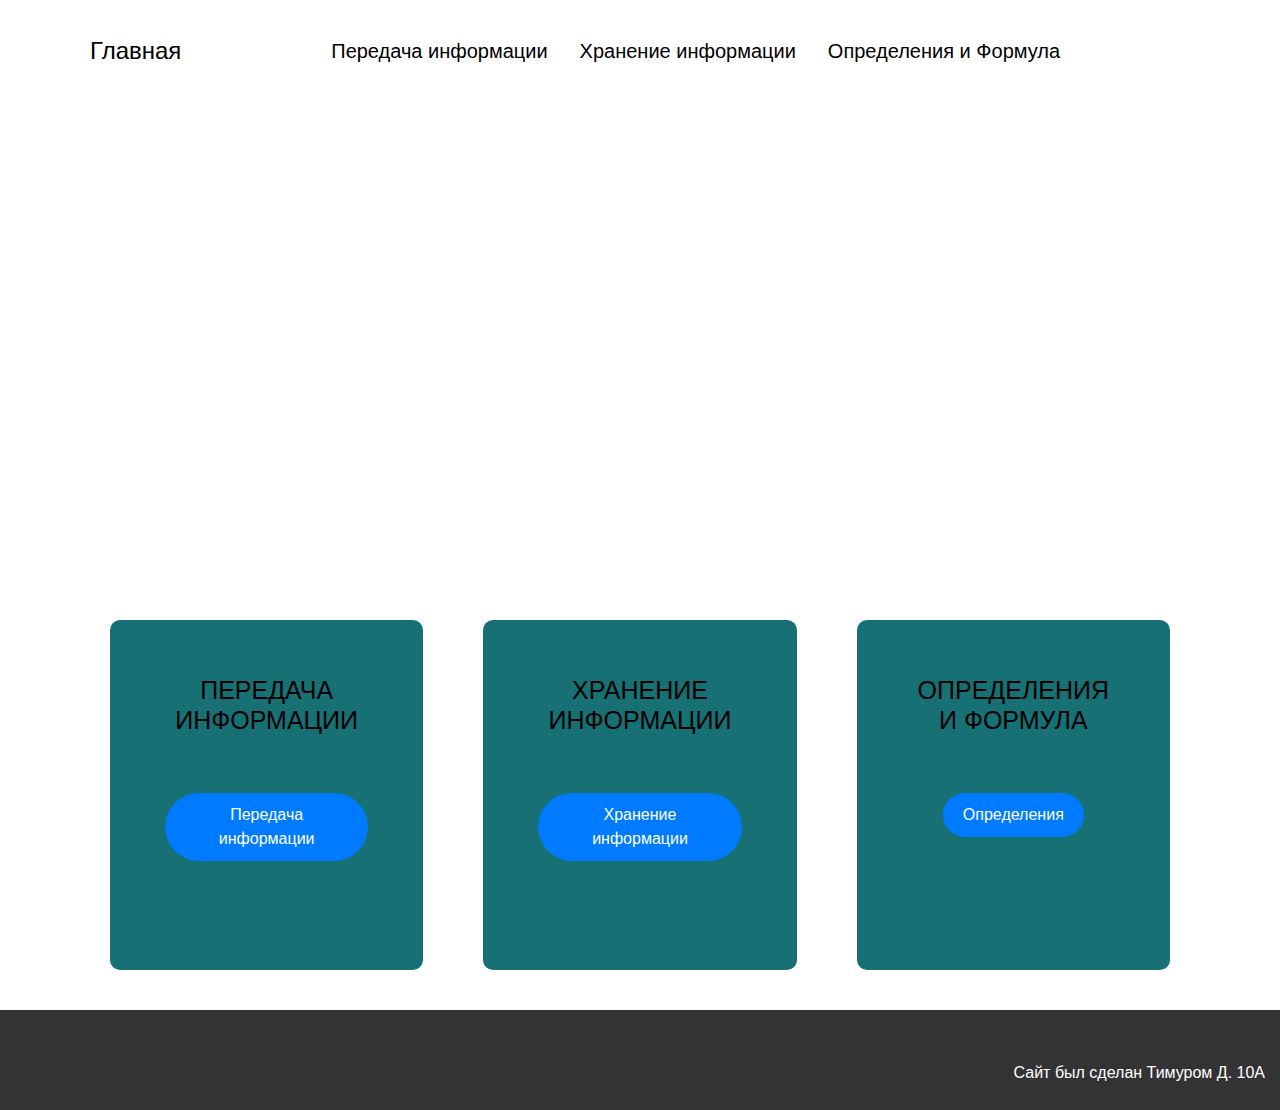
<file: index.html>
<!DOCTYPE html>
<html lang="ru">
<head>
    <meta charset="UTF-8">
    <meta name="viewport" content="width=device-width, initial-scale=1.0">
    <link href="https://cdn.jsdelivr.net/npm/bootstrap@5.3.3/dist/css/bootstrap.min.css" rel="stylesheet" integrity="sha384-QWTKZyjpPEjISv5WaRU9OFeRpok6YctnYmDr5pNlyT2bRjXh0JMhjY6hW+ALEwIH" crossorigin="anonymous">
    <script src="https://cdn.jsdelivr.net/npm/bootstrap@5.3.3/dist/js/bootstrap.bundle.min.js" integrity="sha384-YvpcrYf0tY3lHB60NNkmXc5s9fDVZLESaAA55NDzOxhy9GkcIdslK1eN7N6jIeHz" crossorigin="anonymous"></script>
    <title>Передача и хранение информации</title>
    <script src="script.js"></script>
    <link rel="stylesheet" href="style.css">
</head>
<body class="animated-background">
  <nav class="navbar navbar-expand-lg navbar-dark bg-transparent">
    <div class="container">
      <a class="navbar-brand fs-4" style="color: black;" href="index.html">Главная</a>
      <button class="navbar-toggler shadow-none border-0" type="button" data-bs-toggle="offcanvas" data-bs-target="#offcanvasNavbar" aria-controls="offcanvasNavbar" aria-label="Toggle navigation">
        <span class="navbar-toggler-icon"></span>
      </button>
      <div class="sidebar offcanvas offcanvas-start" tabindex="-1" id="offcanvasNavbar" aria-labelledby="offcanvasNavbarLabel">
        <div class="offcanvas-header text-white border-bottom">
          <h5 class="offcanvas-title" id="offcanvasNavbarLabel">Меню</h5>
          <button type="button" class="btn-close-white shadow-none" data-bs-dismiss="offcanvas" aria-label="Close"></button>
        </div>
        <div class="offcanvas-body d-flex flex-column flex-lg-row p-4 p-lg-0">
          <ul class="navbar-nav justify-content-center fs-5 flex-grow-1 pe-3">
                <li class="nav-item mx-2">
                  <a class="nav-link" href="share.html">Передача информации</a>
                </li>
                <li class="nav-item mx-2">
                    <a class="nav-link" href="save.html">Хранение информации</a>
                  </li>
                  <li class="nav-item mx-2">
                    <a class="nav-link" href="opr-and-form.html">Определения и Формула</a>
                  </li>
                </ul>
            </div>
          </div>
        </div>
      </nav>
      <main>
        <section class="textmain">
          <h1 style="font-size: 1.5em;">Передача и Хранение информации</h1>
        </section>
      </main>
      <div class="section-header">
        <h2>Темы</h2>
      </div>
      <div class="container">
        <div class="box">
          <span></span>
          <div class="icons">
            <i class="fa fa-user-secret"></i>
          </div>
          <h3>Передача информации</h3>
          <a href="share.html" class="button1">Передача информации</a>
        </div>
        <div class="box">
          <span></span>
          <div class="icons">
            <i class="fa fa-gavel"></i>
          </div>
          <h3>Хранение информации</h3>
          <a href="save.html" class="button1">Хранение информации</a>
        </div>
        <div class="box">
          <span></span>
          <div class="icons">
            <i class="fa fa-balence-scale"></i>
          </div>
          <h3>Определения и Формула</h3>
          <a href="opr-and-form.html" class="button1">Определения</a>
        </div>
      </div>
      <div class="footer">
        <span>Сайт был сделан Тимуром Д. 10А</span>
      </div>
    </body>
</html>
</file>
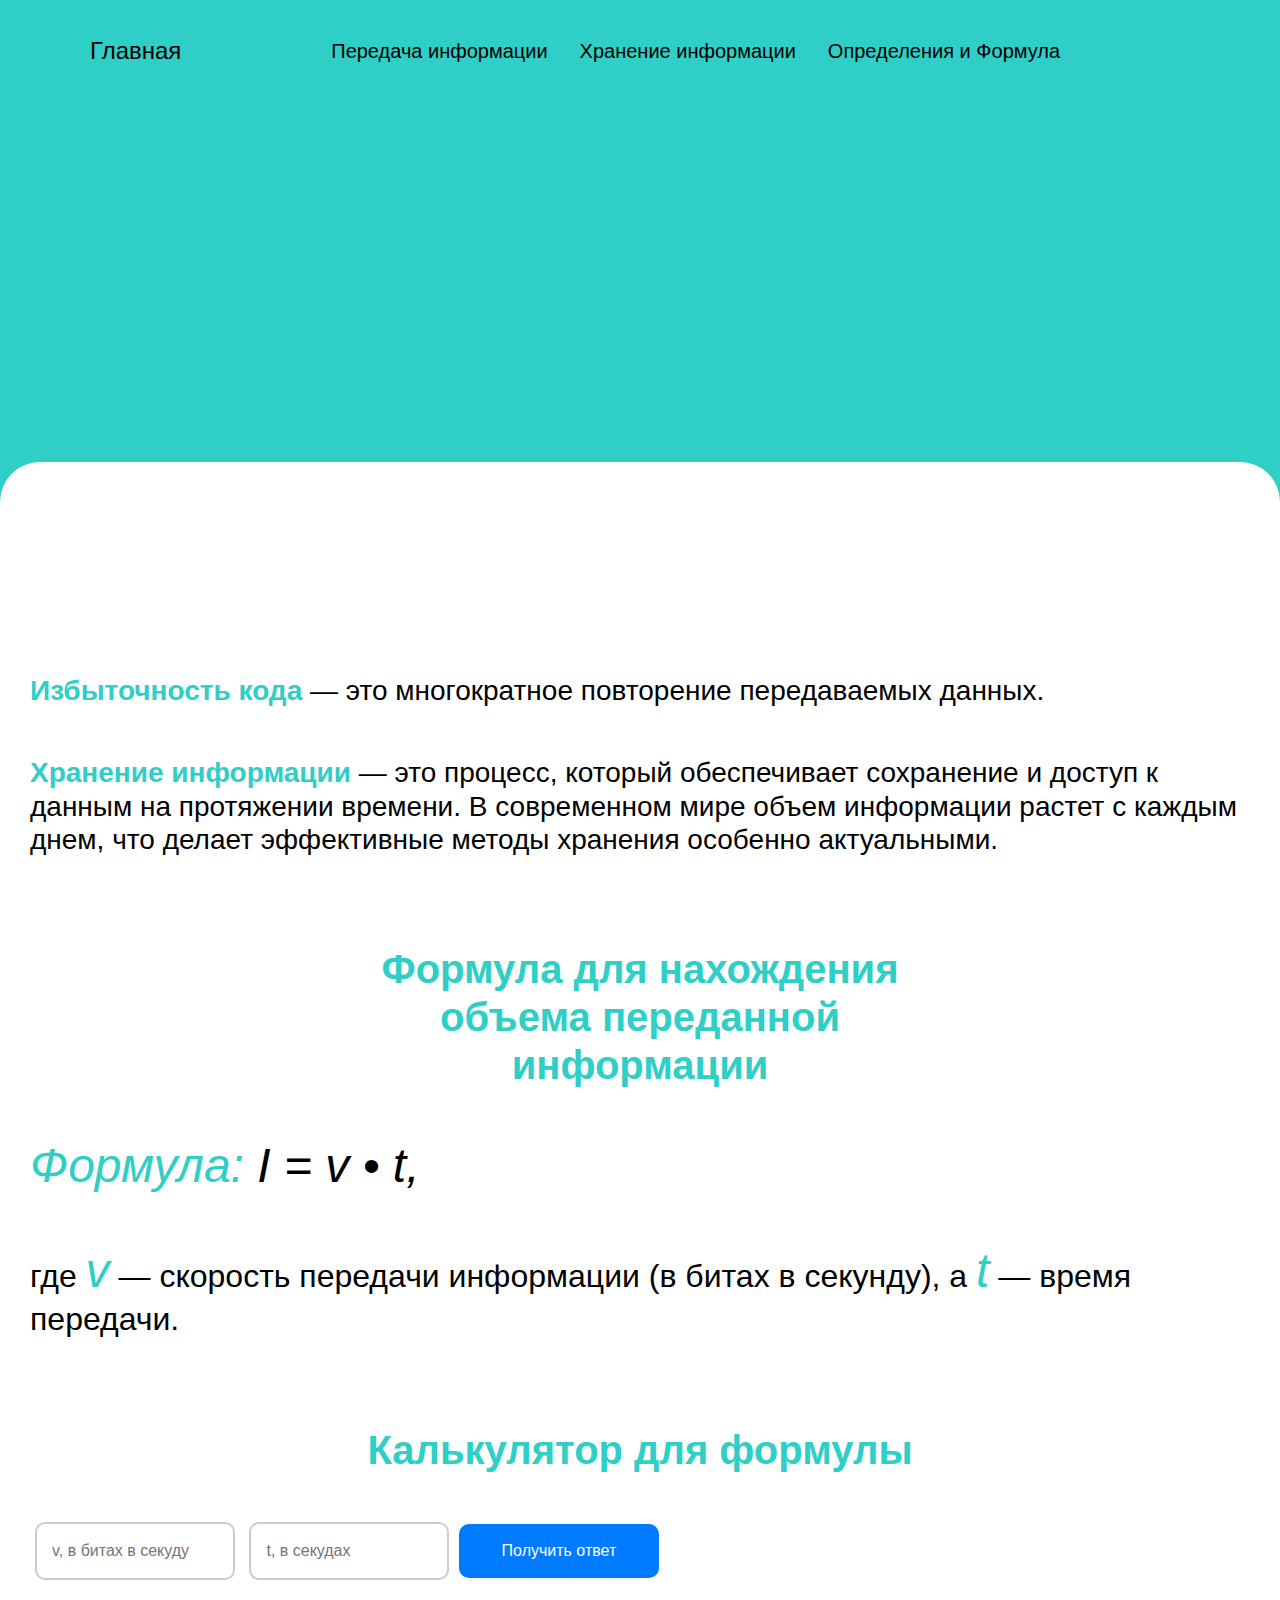
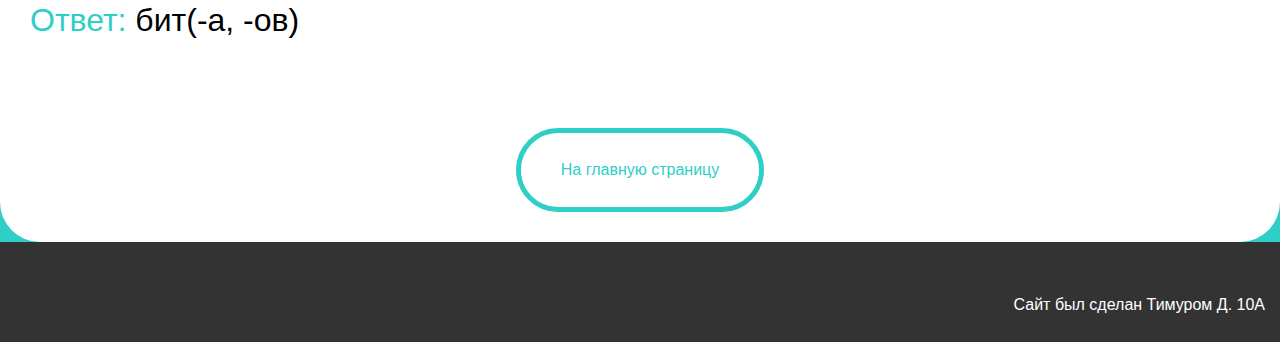
<file: opr-and-form.html>
<!DOCTYPE html>
<html lang="ru">
<head>
    <meta charset="UTF-8">
    <meta name="viewport" content="width=device-width, initial-scale=1.0">
    <link href="https://cdn.jsdelivr.net/npm/bootstrap@5.3.3/dist/css/bootstrap.min.css" rel="stylesheet" integrity="sha384-QWTKZyjpPEjISv5WaRU9OFeRpok6YctnYmDr5pNlyT2bRjXh0JMhjY6hW+ALEwIH" crossorigin="anonymous">
    <script src="https://cdn.jsdelivr.net/npm/bootstrap@5.3.3/dist/js/bootstrap.bundle.min.js" integrity="sha384-YvpcrYf0tY3lHB60NNkmXc5s9fDVZLESaAA55NDzOxhy9GkcIdslK1eN7N6jIeHz" crossorigin="anonymous"></script>
    <title>Определения и Формула</title>
    <link rel="stylesheet" href="style.css">
    <script src="script.js"></script>
</head>
<body class="static-background">
  <nav class="navbar navbar-expand-lg navbar-dark bg-transparent">
    <div class="container">
      <a class="navbar-brand fs-4" style="color: black;" href="index.html">Главная</a>
      <button class="navbar-toggler shadow-none border-0" type="button" data-bs-toggle="offcanvas" data-bs-target="#offcanvasNavbar" aria-controls="offcanvasNavbar" aria-label="Toggle navigation">
        <span class="navbar-toggler-icon"></span>
      </button>
      <div class="sidebar offcanvas offcanvas-start" tabindex="-1" id="offcanvasNavbar" aria-labelledby="offcanvasNavbarLabel">
        <div class="offcanvas-header text-white border-bottom">
          <h5 class="offcanvas-title" id="offcanvasNavbarLabel">Меню</h5>
          <button type="button" class="btn-close-white shadow-none" data-bs-dismiss="offcanvas" aria-label="Close"></button>
        </div>
        <div class="offcanvas-body d-flex flex-column flex-lg-row p-4 p-lg-0">
          <ul class="navbar-nav justify-content-center fs-5 flex-grow-1 pe-3">
                <li class="nav-item mx-2">
                  <a class="nav-link" href="share.html">Передача информации</a>
                </li>
                <li class="nav-item mx-2">
                    <a class="nav-link" href="save.html">Хранение информации</a>
                  </li>
                  <li class="nav-item mx-2">
                    <a class="nav-link" href="opr-and-form.html">Определения и Формула</a>
                  </li>
                </ul>
            </div>
          </div>
        </div>
      </nav>
      <main>
        <section class="textmain">
          <h1 style="font-size: 1.5em;">Определения и Формула</h1>
        </section>
      </main>
      <div class="headertext">
        <div class="textopr3"><h3><span class="mainopr"><strong>Передача информации</strong></span> — это процесс, при котором данные передаются от одного источника к другому. Этот процесс является основой коммуникации, и его важность невозможно переоценить в современном обществе, где информация играет ключевую роль в различных аспектах жизни.</strong></span></h3></div>
        <p><span class="spacer1"></span></p>
        <h3><strong><span class="mainopr">Избыточность кода</strong></span> — это многократное повторение передаваемых данных.</h3>
        <p><span class="spacer1"></span></p>
        <h3><strong><span class="mainopr">Хранение информации</strong></span> — это процесс, который обеспечивает сохранение и доступ к данным на протяжении времени. В современном мире объем информации растет с каждым днем, что делает эффективные методы хранения особенно актуальными.</h3>
        <p><span class="spacer1"></span></p>
        <p><span class="spacer1"></span></p>
        <div class="centeroper">
          <h3><span class="mainopr"><strong><h1 class="centeropr">Формула для нахождения объема переданной информации</strong></h1></span></h3>
        </div>
        <p><span class="spacer1"></span></p>
        <div class="formula">
          <h1 class="formula1"><span class="mainopr">Формула: </span>I = v • t,</h1>
          <p><span class="spacer1"></span></p>
          <h2>где <span class="mainopr"><span class="formula1">v</span></span> — скорость передачи информации (в битах в секунду), а <span class="mainopr"><span class="formula1">t</span></span> — время передачи.</h2>
        </div>
        <p><span class="spacer1"></span></p>
        <p><span class="spacer1"></span></p>
        <div>
          <h1 class="calculator"><strong><span class="mainopr">Калькулятор для формулы</strong></span></h1>
          <span class="spacer1"></span></p>
          <input class="input" type="number" id="number1" placeholder="v, в битах в секуду">
          <input class="input" type="number" id="number2" placeholder="t, в секудах">
          <button class="buttonopr" onclick="multiply()">Получить ответ</button>
          <span class="spacer1"></span></p>
          <h2><span class="mainopr">Ответ: </span><span id="result"> </span> бит(-а, -ов)</h2>
          <span class="spacer1"></span></p>
        </div>
        <p><span class="spacer1"></span></p>
        <div class="button-opr">
          <a href="index.html" class="backkk-home">На главную страницу</a>
        </div>
      </div>
      </div>
      <div class="footer">
        <span>Сайт был сделан Тимуром Д. 10А</span>
      </div>
    </body>
</html>
</file>
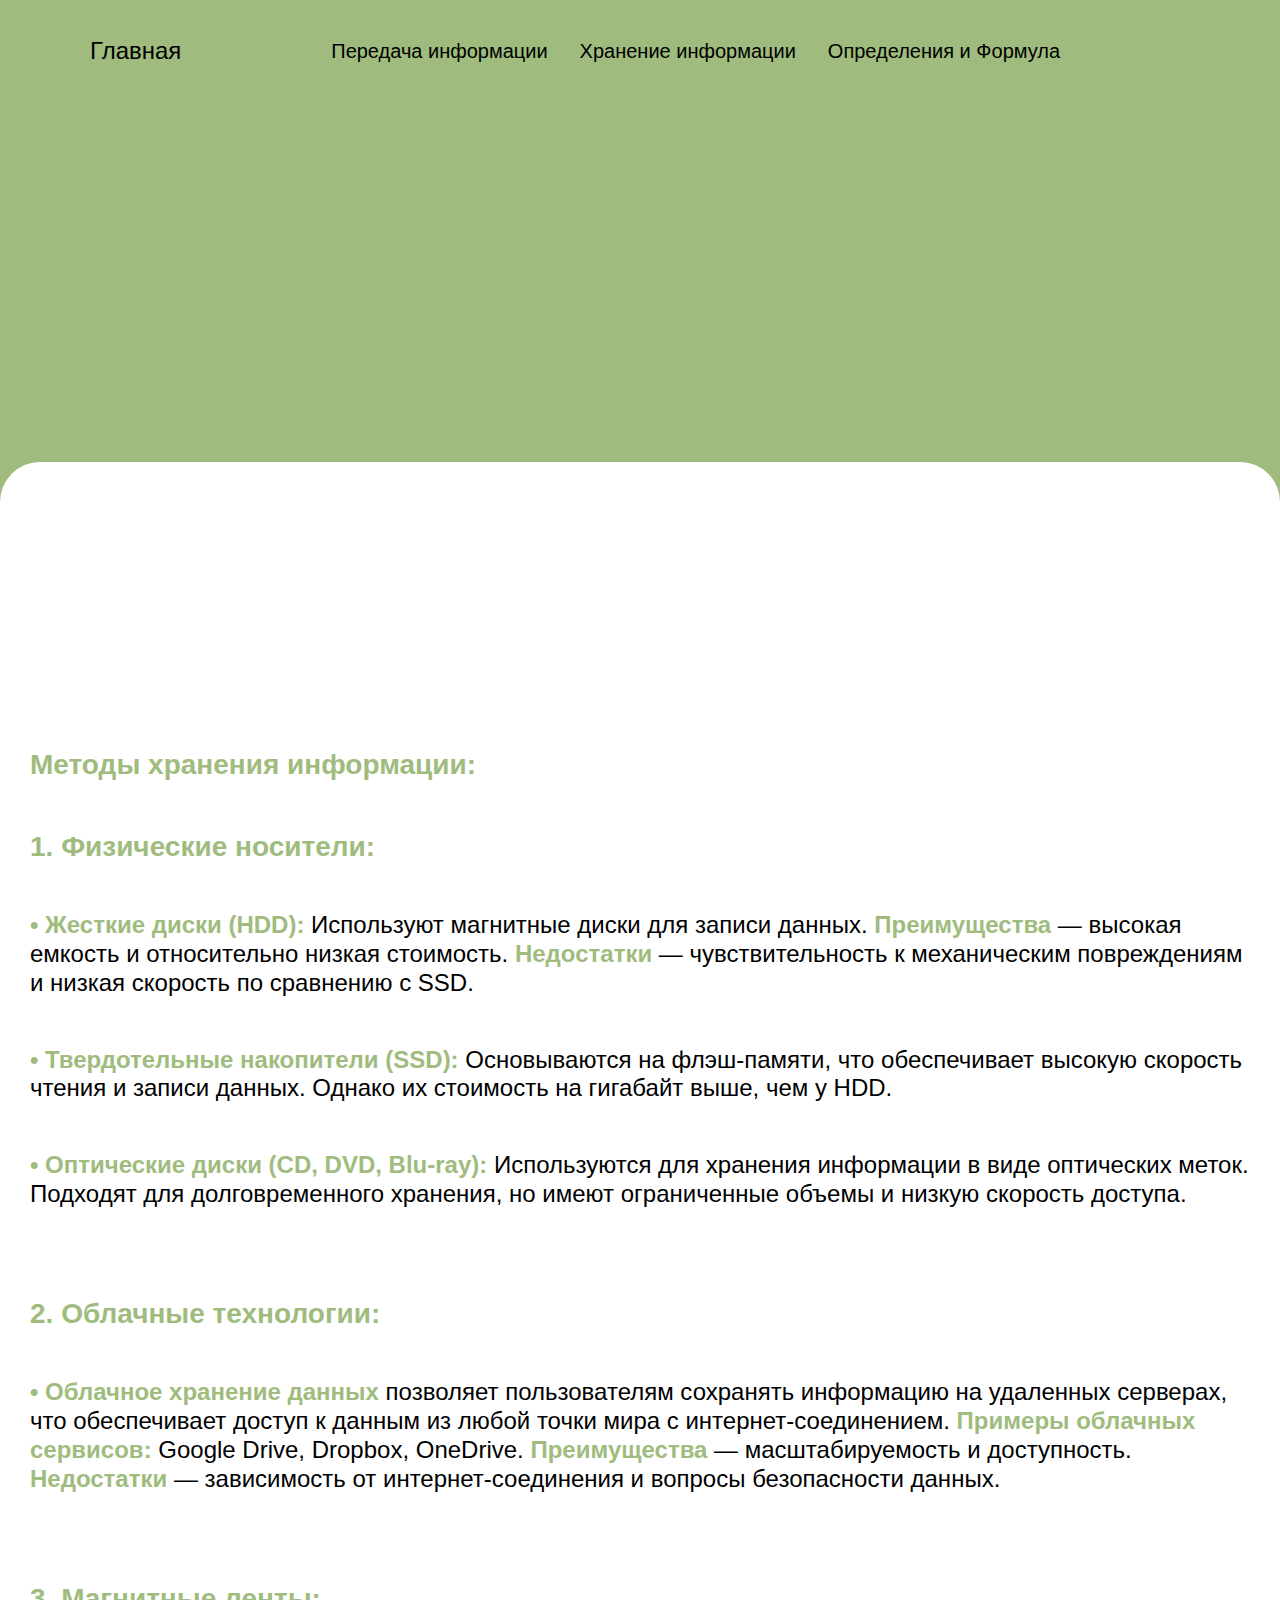
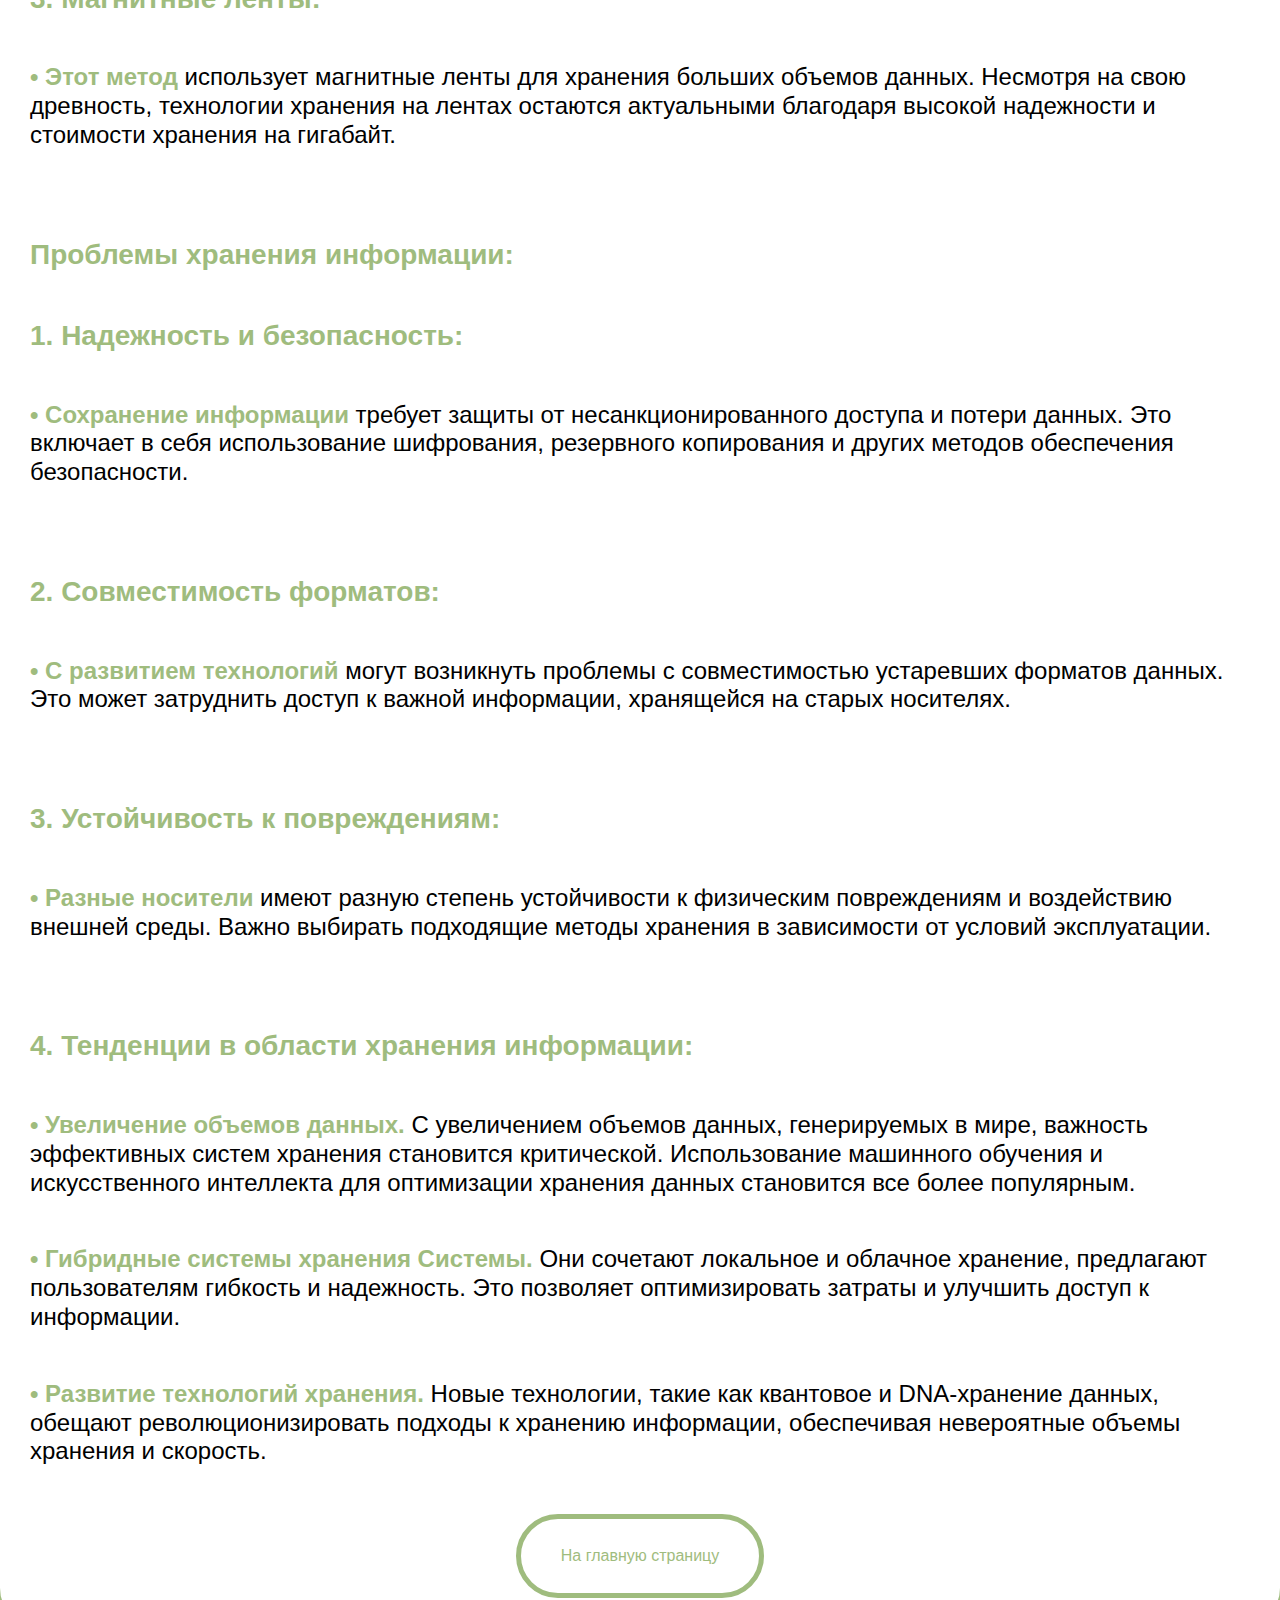
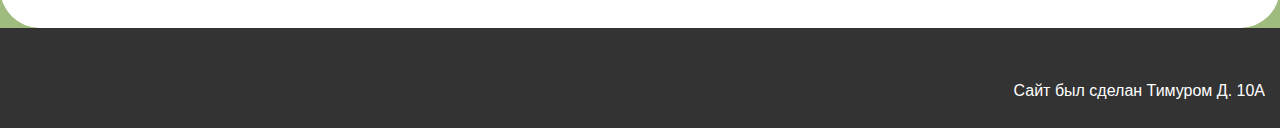
<file: save.html>
<!DOCTYPE html>
<html lang="ru">
<head>
    <meta charset="UTF-8">
    <meta name="viewport" content="width=device-width, initial-scale=1.0">
    <link href="https://cdn.jsdelivr.net/npm/bootstrap@5.3.3/dist/css/bootstrap.min.css" rel="stylesheet" integrity="sha384-QWTKZyjpPEjISv5WaRU9OFeRpok6YctnYmDr5pNlyT2bRjXh0JMhjY6hW+ALEwIH" crossorigin="anonymous">
    <script src="https://cdn.jsdelivr.net/npm/bootstrap@5.3.3/dist/js/bootstrap.bundle.min.js" integrity="sha384-YvpcrYf0tY3lHB60NNkmXc5s9fDVZLESaAA55NDzOxhy9GkcIdslK1eN7N6jIeHz" crossorigin="anonymous"></script>
    <title>Хранение информации</title>
    <link rel="stylesheet" href="style.css">
    <script src="script.js"></script>
</head>
<body class="static-background2">
  <nav class="navbar navbar-expand-lg navbar-dark bg-transparent">
    <div class="container">
      <a class="navbar-brand fs-4" style="color: black;" href="index.html">Главная</a>
      <button class="navbar-toggler shadow-none border-0" type="button" data-bs-toggle="offcanvas" data-bs-target="#offcanvasNavbar" aria-controls="offcanvasNavbar" aria-label="Toggle navigation">
        <span class="navbar-toggler-icon"></span>
      </button>
      <div class="sidebar offcanvas offcanvas-start" tabindex="-1" id="offcanvasNavbar" aria-labelledby="offcanvasNavbarLabel">
        <div class="offcanvas-header text-white border-bottom">
          <h5 class="offcanvas-title" id="offcanvasNavbarLabel">Меню</h5>
          <button type="button" class="btn-close-white shadow-none" data-bs-dismiss="offcanvas" aria-label="Close"></button>
        </div>
        <div class="offcanvas-body d-flex flex-column flex-lg-row p-4 p-lg-0">
          <ul class="navbar-nav justify-content-center fs-5 flex-grow-1 pe-3">
                <li class="nav-item mx-2">
                  <a class="nav-link" href="share.html">Передача информации</a>
                </li>
                <li class="nav-item mx-2">
                    <a class="nav-link" href="save.html">Хранение информации</a>
                  </li>
                  <li class="nav-item mx-2">
                    <a class="nav-link" href="opr-and-form.html">Определения и Формула</a>
                  </li>
                </ul>
            </div>
          </div>
        </div>
      </nav>
      <main>
        <section class="textmain">
          <h1 style="font-size: 1.5em;">Хранение информации</h1>
        </section>
      </main>
      <div class="headertext">
        <div class="textsave2"><h3><span class="mainsave"><strong>Хранение информации</strong></span> — это процесс, который обеспечивает сохранение и доступ к данным на протяжении времени. В современном мире объем информации растет с каждым днем, что делает эффективные методы хранения особенно актуальными. Этот реферат рассмотрит основные методы хранения информации, их преимущества и недостатки, а также современные тенденции в этой области.</h3></div>
        <p><span class="spacer1"></span></p>
        <p><span class="spacer1"></span></p>
        <h3><span class="mainsave"><strong>Методы хранения информации:</strong></span></h3>
        <p><span class="spacer1"></span></p>
        <h3><strong><span class="mainsave">1. Физические носители:</span></strong></h3>
        <p><span class="spacer1"></span></p>
        <h4><span class="mainsave"><strong>• Жесткие диски (HDD):</strong></span> Используют магнитные диски для записи данных. <span class="mainsave"><strong>Преимущества</strong></span> — высокая емкость и относительно низкая стоимость. <span class="mainsave"><strong>Недостатки</strong></span> — чувствительность к механическим повреждениям и низкая скорость по сравнению с SSD.</h4>
        <p><span class="spacer1"></span></p>
        <h4><strong><span class="mainsave">• Твердотельные накопители (SSD):</strong></span> Основываются на флэш-памяти, что обеспечивает высокую скорость чтения и записи данных. Однако их стоимость на гигабайт выше, чем у HDD.</h4>
        <p><span class="spacer1"></span></p>
        <h4><strong><span class="mainsave">• Оптические диски (CD, DVD, Blu-ray):</span></strong> Используются для хранения информации в виде оптических меток. Подходят для долговременного хранения, но имеют ограниченные объемы и низкую скорость доступа.</h4>
        <p><span class="spacer1"></span></p>
        <p><span class="spacer1"></span></p>
        <h3><strong><span class="mainsave">2. Облачные технологии:</span></strong></h3>
        <p><span class="spacer1"></span></p>
        <h4><strong><span class="mainsave">• Облачное хранение данных</span></strong> позволяет пользователям сохранять информацию на удаленных серверах, что обеспечивает доступ к данным из любой точки мира с интернет-соединением. <strong><span class="mainsave">Примеры облачных сервисов:</span></strong> Google Drive, Dropbox, OneDrive. <strong><span class="mainsave">Преимущества</span></strong> — масштабируемость и доступность. <strong><span class="mainsave">Недостатки</span></strong> — зависимость от интернет-соединения и вопросы безопасности данных.</h4>
        <p><span class="spacer1"></span></p>
        <p><span class="spacer1"></span></p>
        <h3><strong><span class="mainsave">3. Магнитные ленты:</span></strong></h3> 
        <p><span class="spacer1"></span></p>
        <h4><strong><span class="mainsave">• Этот метод</span></strong> использует магнитные ленты для хранения больших объемов данных. Несмотря на свою древность, технологии хранения на лентах остаются актуальными благодаря высокой надежности и стоимости хранения на гигабайт.</h4>
        <p><span class="spacer1"></span></p>
        <p><span class="spacer1"></span></p>
        <h3><strong><span class="mainsave">Проблемы хранения информации:</span></strong></h3>
        <p><span class="spacer1"></span></p>
        <h3><strong><span class="mainsave">1. Надежность и безопасность:</span></strong></h3>
        <p><span class="spacer1"></span></p>
        <h4><strong><span class="mainsave">• Сохранение информации</span></strong> требует защиты от несанкционированного доступа и потери данных. Это включает в себя использование шифрования, резервного копирования и других методов обеспечения безопасности.</h4>
        <p><span class="spacer1"></span></p>
        <p><span class="spacer1"></span></p>
        <h3><strong><span class="mainsave">2. Совместимость форматов:</span></strong></h3>
        <p><span class="spacer1"></span></p>
        <h4><strong><span class="mainsave">• С развитием технологий</span></strong> могут возникнуть проблемы с совместимостью устаревших форматов данных. Это может затруднить доступ к важной информации, хранящейся на старых носителях.</h4>
        <p><span class="spacer1"></span></p>
        <p><span class="spacer1"></span></p>
        <h3><strong><span class="mainsave">3. Устойчивость к повреждениям:</span></strong></h3>
        <p><span class="spacer1"></span></p>
        <h4><strong><span class="mainsave">• Разные носители</span></strong> имеют разную степень устойчивости к физическим повреждениям и воздействию внешней среды. Важно выбирать подходящие методы хранения в зависимости от условий эксплуатации.</h4>
        <p><span class="spacer1"></span></p>
        <p><span class="spacer1"></span></p>
        <h3><strong><span class="mainsave">4. Тенденции в области хранения информации:</span></strong></h3>
        <p><span class="spacer1"></span></p>
        <h4><strong><span class="mainsave">• Увеличение объемов данных.</span></strong> С увеличением объемов данных, генерируемых в мире, важность эффективных систем хранения становится критической. Использование машинного обучения и искусственного интеллекта для оптимизации хранения данных становится все более популярным.</h4>
        <p><span class="spacer1"></span></p>
        <h4><strong><span class="mainsave">• Гибридные системы хранения Системы.</span></strong> Они сочетают локальное и облачное хранение, предлагают пользователям гибкость и надежность. Это позволяет оптимизировать затраты и улучшить доступ к информации.</h4>
        <p><span class="spacer1"></span></p>
        <h4><strong><span class="mainsave">• Развитие технологий хранения.</span></strong> Новые технологии, такие как квантовое и DNA-хранение данных, обещают революционизировать подходы к хранению информации, обеспечивая невероятные объемы хранения и скорость.</h4>
        <p><span class="spacer1"></span></p>
        <div class="button-cont">
          <a href="index.html" class="backk-home">На главную страницу</a>
        </div>
      </div>
      <div class="footer">
        <span>Сайт был сделан Тимуром Д. 10А</span>
      </div>
    </body>
</html>
</file>
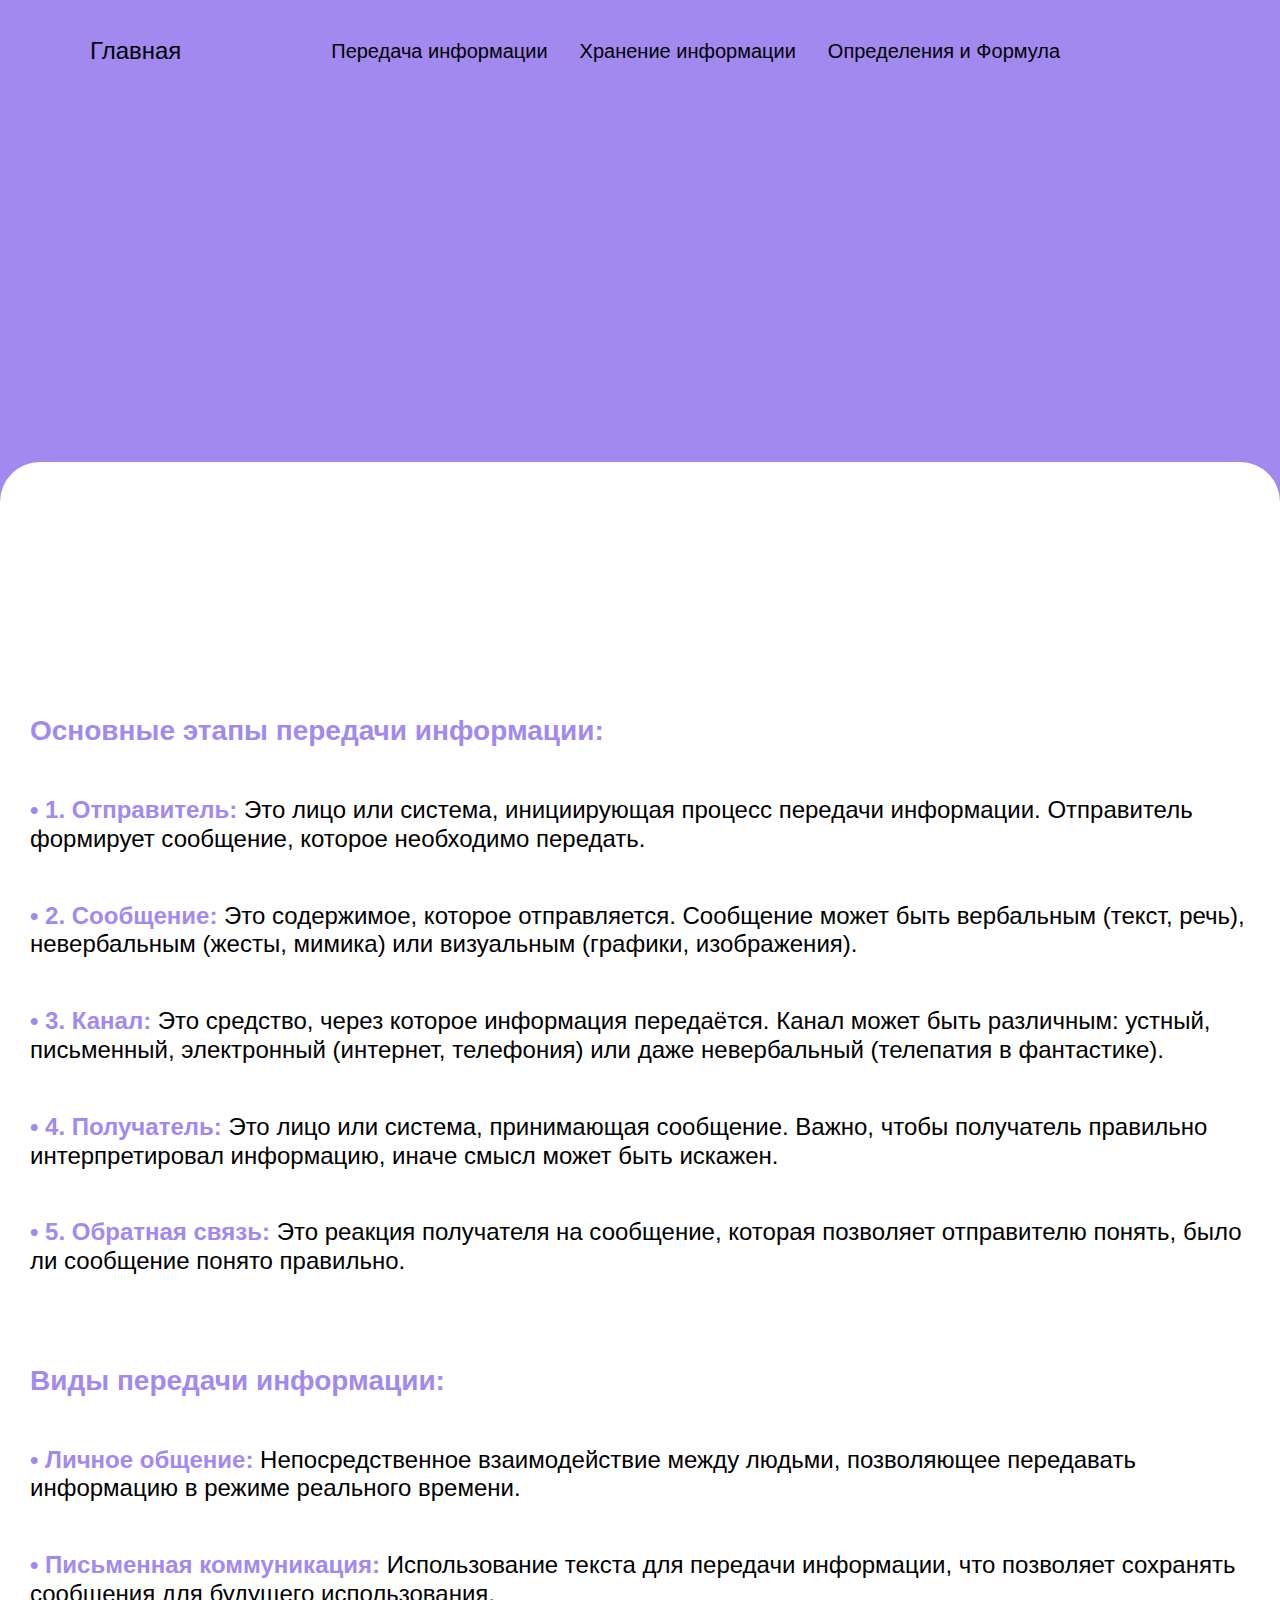
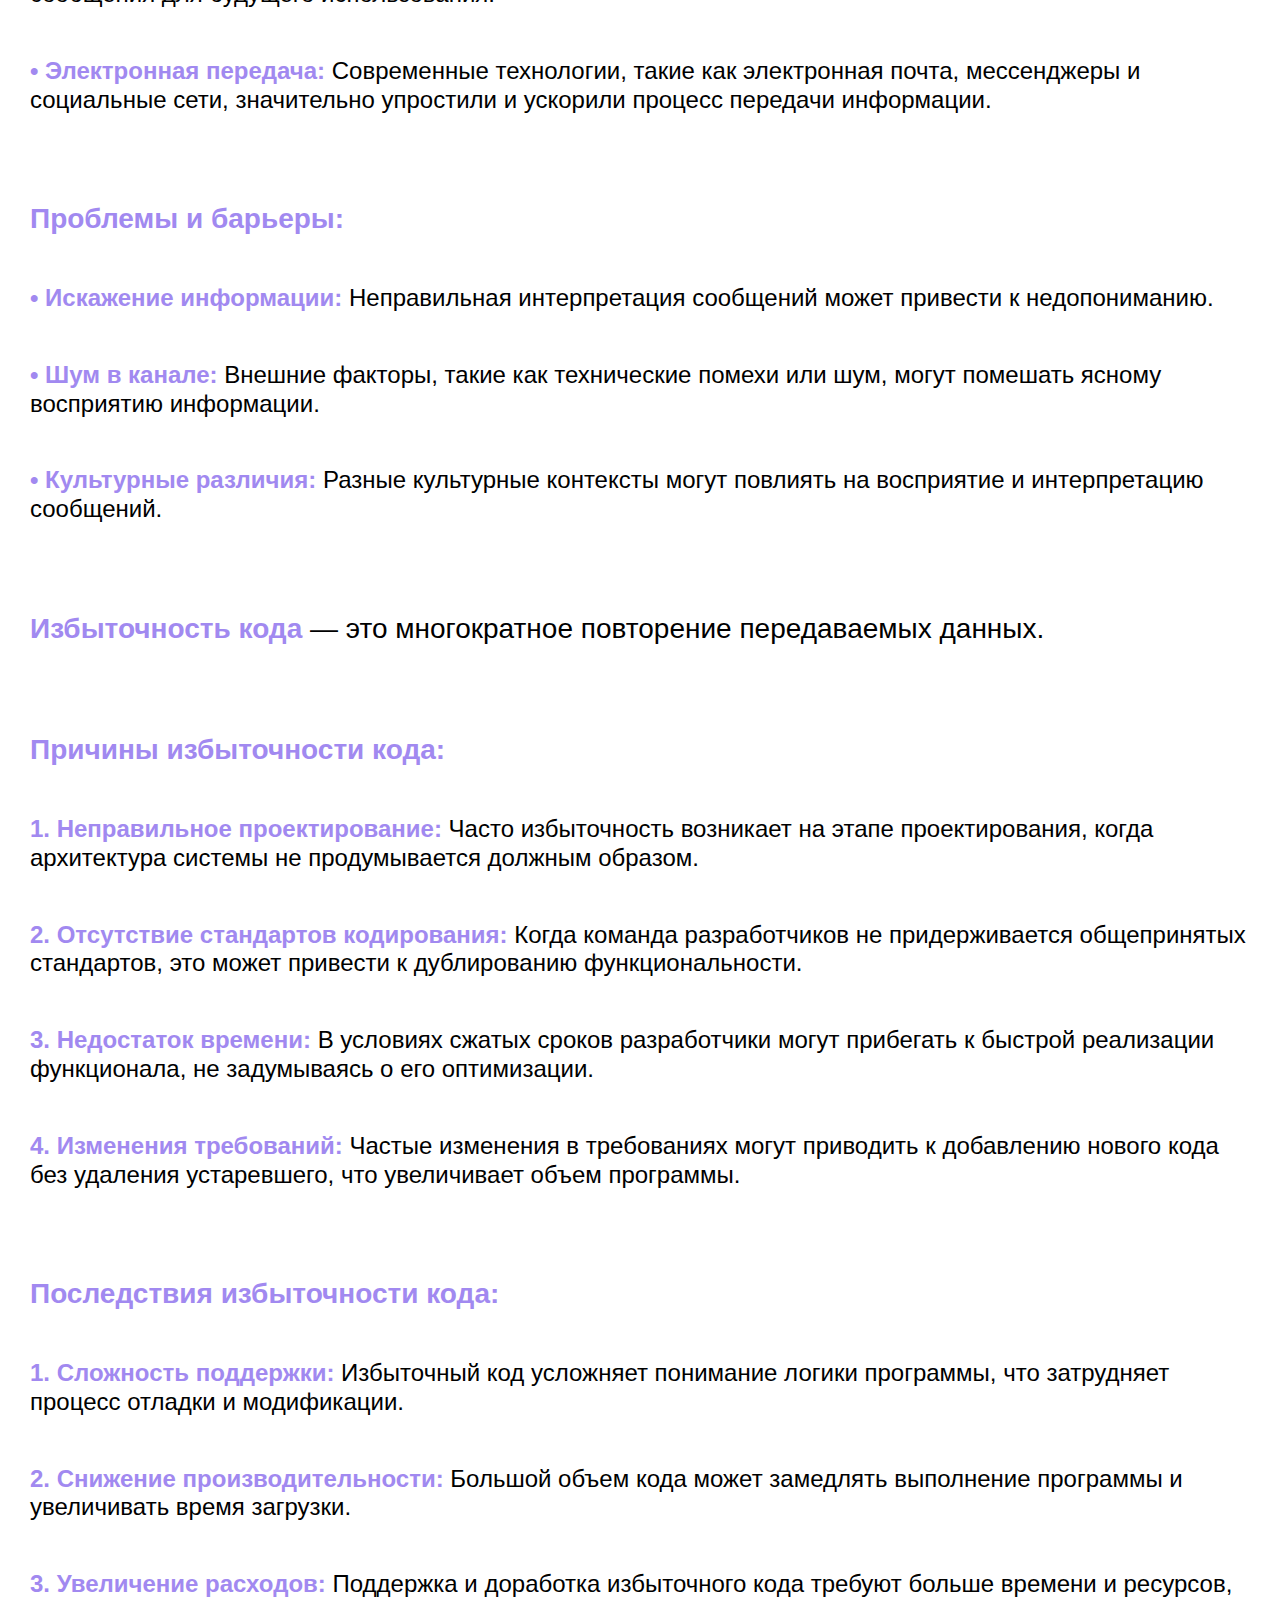
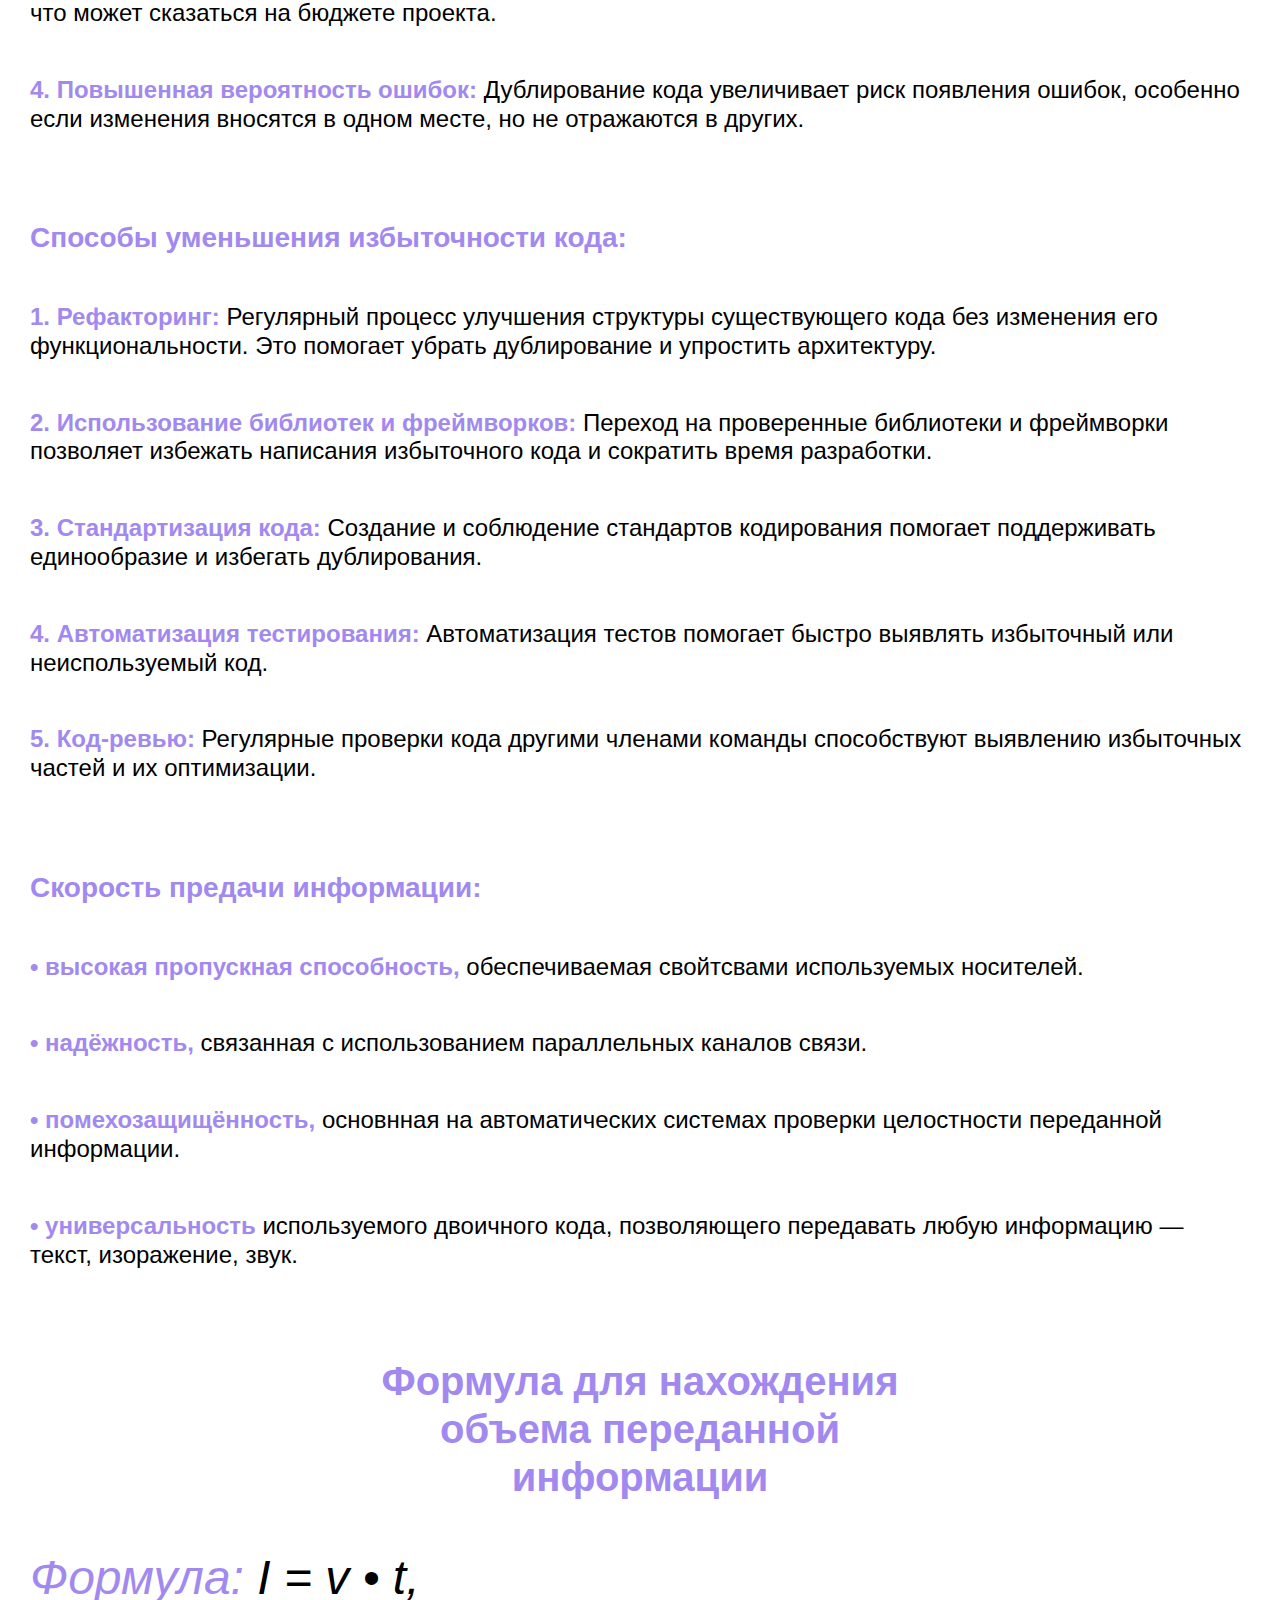
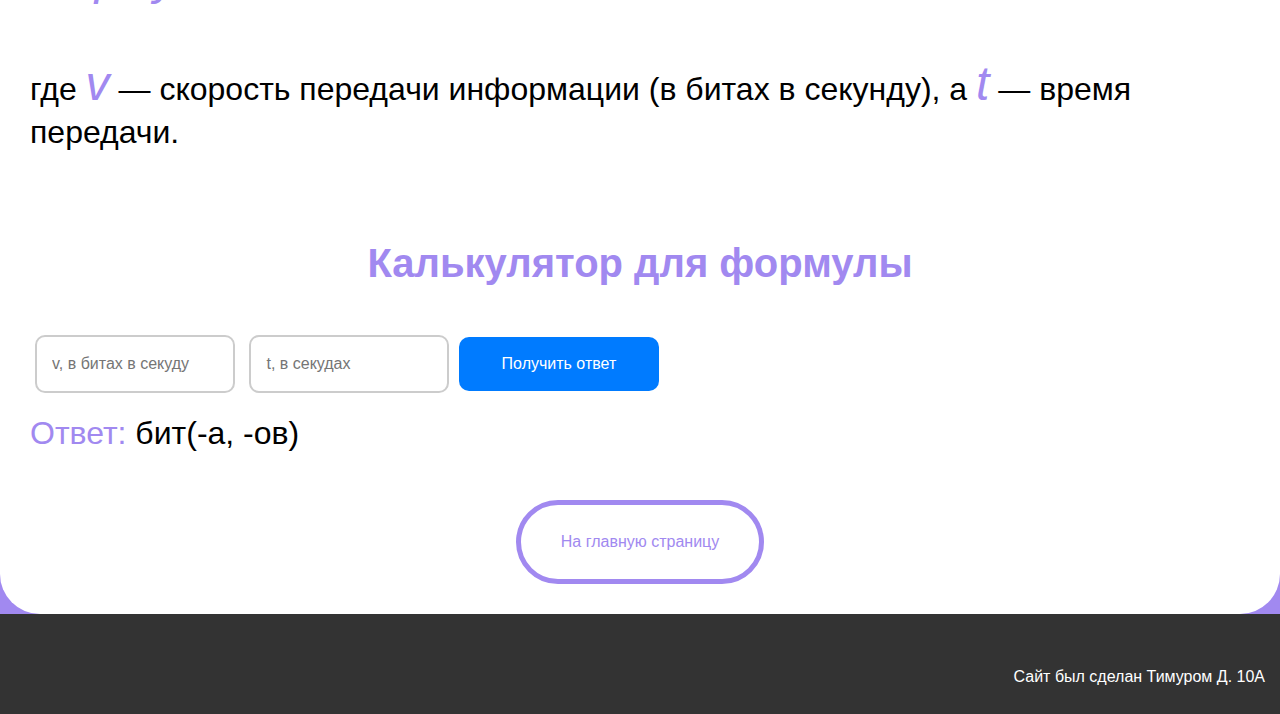
<file: share.html>
<!DOCTYPE html>
<html lang="ru">
<head>
    <meta charset="UTF-8">
    <meta name="viewport" content="width=device-width, initial-scale=1.0">
    <link href="https://cdn.jsdelivr.net/npm/bootstrap@5.3.3/dist/css/bootstrap.min.css" rel="stylesheet" integrity="sha384-QWTKZyjpPEjISv5WaRU9OFeRpok6YctnYmDr5pNlyT2bRjXh0JMhjY6hW+ALEwIH" crossorigin="anonymous">
    <script src="https://cdn.jsdelivr.net/npm/bootstrap@5.3.3/dist/js/bootstrap.bundle.min.js" integrity="sha384-YvpcrYf0tY3lHB60NNkmXc5s9fDVZLESaAA55NDzOxhy9GkcIdslK1eN7N6jIeHz" crossorigin="anonymous"></script>
    <title>Передача информации</title>
    <script src="script.js"></script>
    <link rel="stylesheet" href="style.css">
</head>
<body class="static-background3">
  <nav class="navbar navbar-expand-lg navbar-dark bg-transparent">
    <div class="container">
      <a class="navbar-brand fs-4" style="color: black;" href="index.html">Главная</a>
      <button class="navbar-toggler shadow-none border-0" type="button" data-bs-toggle="offcanvas" data-bs-target="#offcanvasNavbar" aria-controls="offcanvasNavbar" aria-label="Toggle navigation">
        <span class="navbar-toggler-icon"></span>
      </button>
      <div class="sidebar offcanvas offcanvas-start" tabindex="-1" id="offcanvasNavbar" aria-labelledby="offcanvasNavbarLabel">
        <div class="offcanvas-header text-white border-bottom">
          <h5 class="offcanvas-title" id="offcanvasNavbarLabel">Меню</h5>
          <button type="button" class="btn-close-white shadow-none" data-bs-dismiss="offcanvas" aria-label="Close"></button>
        </div>
        <div class="offcanvas-body d-flex flex-column flex-lg-row p-4 p-lg-0 color">
          <ul class="navbar-nav justify-content-center fs-5 flex-grow-1 pe-3">
                <li class="nav-item mx-2">
                  <a class="nav-link" href="share.html">Передача информации</a>
                </li>
                <li class="nav-item mx-2">
                    <a class="nav-link" href="save.html">Хранение информации</a>
                  </li>
                  <li class="nav-item mx-2">
                    <a class="nav-link" href="opr-and-form.html">Определения и Формула</a>
                  </li>
                </ul>
            </div>
          </div>
        </div>
      </nav>
      <main>
        <section class="textmain">
          <h1 style="font-size: 1.5em;">Передача информации</h1>
        </section>
      </main>
      <div class="headertext">
        <div class="textshare">
          <div class="textshare1"><h3><span class="mainshare"><strong>Передача информации</strong></span> — это процесс, при котором данные передаются от одного источника к другому. Этот процесс является основой коммуникации, и его важность невозможно переоценить в современном обществе, где информация играет ключевую роль в различных аспектах жизни.</h3></div>
          <p><span class="spacer"></span></p>
          <p><span class="spacer1"></span></p>
          <h3><span class="mainshare"><strong>Основные этапы передачи информации:</strong></span></h3>
          <p><span class="spacer1"></span></p>
          <h4><span class="mainshare"><strong>• 1. Отправитель:</strong></span> Это лицо или система, инициирующая процесс передачи информации. Отправитель формирует сообщение, которое необходимо передать.</h4>
          <p><span class="spacer1"></span></p>
          <h4><span class="mainshare"><strong>• 2. Сообщение:</strong></span> Это содержимое, которое отправляется. Сообщение может быть вербальным (текст, речь), невербальным (жесты, мимика) или визуальным (графики, изображения).</h4>
          <p><span class="spacer1"></span></p>
          <h4><span class="mainshare"><strong>• 3. Канал:</strong></span> Это средство, через которое информация передаётся. Канал может быть различным: устный, письменный, электронный (интернет, телефония) или даже невербальный (телепатия в фантастике).</h4>
          <p><span class="spacer1"></span></p>
          <h4><span class="mainshare"><strong>• 4. Получатель:</strong></span> Это лицо или система, принимающая сообщение. Важно, чтобы получатель правильно интерпретировал информацию, иначе смысл может быть искажен.</h4>
          <p><span class="spacer1"></span></p>
          <h4><span class="mainshare"><strong>• 5. Обратная связь:</strong></span> Это реакция получателя на сообщение, которая позволяет отправителю понять, было ли сообщение понято правильно.</h4>
          <p><span class="spacer1"></span></p>
          <p><span class="spacer1"></span></p>
          <h3><span class="mainshare"><strong>Виды передачи информации:</strong></span></h3>
          <p><span class="spacer1"></span></p>
              <h4><span class="mainshare"><strong>• Личное общение:</strong></span> Непосредственное взаимодействие между людьми, позволяющее передавать информацию в режиме реального времени.</h4>
              <p><span class="spacer1"></span></p>
              <h4><span class="mainshare"><strong>• Письменная коммуникация:</strong></span> Использование текста для передачи информации, что позволяет сохранять сообщения для будущего использования.</h4>
              <p><span class="spacer1"></span></p>
              <h4><span class="mainshare"><strong>• Электронная передача:</strong></span> Современные технологии, такие как электронная почта, мессенджеры и социальные сети, значительно упростили и ускорили процесс передачи информации.</h4>
              <p><span class="spacer1"></span></p>
              <p><span class="spacer1"></span></p>
              <h3><span class="mainshare"><strong>Проблемы и барьеры:</strong></span></h3>
            <p><span class="spacer1"></span></p>
              <h4><span class="mainshare"><strong>• Искажение информации:</strong></span> Неправильная интерпретация сообщений может привести к недопониманию.</h4>
              <p><span class="spacer1"></span></p>
              <h4><span class="mainshare"><strong>• Шум в канале:</strong></span> Внешние факторы, такие как технические помехи или шум, могут помешать ясному восприятию информации.</h4>
              <p><span class="spacer1"></span></p>
              <h4><span class="mainshare"><strong>• Культурные различия:</strong></span> Разные культурные контексты могут повлиять на восприятие и интерпретацию сообщений.</h4>
              <p><span class="spacer1"></span></p>
              <p><span class="spacer1"></span></p>
          <h3><span class="mainshare"><strong>Избыточность кода</strong></span> — это многократное повторение передаваемых данных.</h3>
          <p><span class="spacer1"></span></p>
          <p><span class="spacer1"></span></p>
          <h3><span class="mainshare"><strong>Причины избыточности кода:</strong></span></h3>
          <p><span class="spacer1"></span></p>
            <h4><span class="mainshare"><strong>1. Неправильное проектирование:</strong></span> Часто избыточность возникает на этапе проектирования, когда архитектура системы не продумывается должным образом.</h4>
            <p><span class="spacer1"></span></p>
            <h4><span class="mainshare"><strong>2. Отсутствие стандартов кодирования:</strong></span> Когда команда разработчиков не придерживается общепринятых стандартов, это может привести к дублированию функциональности.</h4>
            <p><span class="spacer1"></span></p>
            <h4><span class="mainshare"><strong>3. Недостаток времени:</strong></span> В условиях сжатых сроков разработчики могут прибегать к быстрой реализации функционала, не задумываясь о его оптимизации.</h4>
            <p><span class="spacer1"></span></p>
            <h4><span class="mainshare"><strong>4. Изменения требований:</strong></span> Частые изменения в требованиях могут приводить к добавлению нового кода без удаления устаревшего, что увеличивает объем программы.</h4>
            <p><span class="spacer1"></span></p>
            <p><span class="spacer1"></span></p>
            <h3><span class="mainshare"><strong>Последствия избыточности кода:</strong></span></h3>
            <p><span class="spacer1"></span></p>
            <h4><span class="mainshare"><strong>1. Сложность поддержки:</strong></span> Избыточный код усложняет понимание логики программы, что затрудняет процесс отладки и модификации.</h4>
            <p><span class="spacer1"></span></p>
            <h4><span class="mainshare"><strong>2. Снижение производительности:</strong></span> Большой объем кода может замедлять выполнение программы и увеличивать время загрузки.</h4>
            <p><span class="spacer1"></span></p>
            <h4><span class="mainshare"><strong>3. Увеличение расходов:</strong></span> Поддержка и доработка избыточного кода требуют больше времени и ресурсов, что может сказаться на бюджете проекта.</h4>
            <p><span class="spacer1"></span></p>
            <h4><span class="mainshare"><strong>4. Повышенная вероятность ошибок:</strong></span> Дублирование кода увеличивает риск появления ошибок, особенно если изменения вносятся в одном месте, но не отражаются в других.</h4>
            <p><span class="spacer1"></span></p>
            <p><span class="spacer1"></span></p>
            <h3><span class="mainshare"><strong>Способы уменьшения избыточности кода:</strong></span></h3>
            <p><span class="spacer1"></span></p>
            <h4><span class="mainshare"><strong>1. Рефакторинг:</strong></span> Регулярный процесс улучшения структуры существующего кода без изменения его функциональности. Это помогает убрать дублирование и упростить архитектуру.</h4>
            <p><span class="spacer1"></span></p>
            <h4><span class="mainshare"><strong>2. Использование библиотек и фреймворков:</strong></span> Переход на проверенные библиотеки и фреймворки позволяет избежать написания избыточного кода и сократить время разработки.</h4>
            <p><span class="spacer1"></span></p>
            <h4><span class="mainshare"><strong>3. Стандартизация кода:</strong></span> Создание и соблюдение стандартов кодирования помогает поддерживать единообразие и избегать дублирования.</h4>
            <p><span class="spacer1"></span></p>
            <h4><span class="mainshare"><strong>4. Автоматизация тестирования:</strong></span> Автоматизация тестов помогает быстро выявлять избыточный или неиспользуемый код.</h4>
            <p><span class="spacer1"></span></p>
            <h4><span class="mainshare"><strong>5. Код-ревью:</strong></span> Регулярные проверки кода другими членами команды способствуют выявлению избыточных частей и их оптимизации.</h4>
            <p><span class="spacer1"></span></p>
            <p><span class="spacer1"></span></p>
            <h3><span class="mainshare"><strong>Скорость предачи информации:</strong></span></h3>
            <p><span class="spacer1"></span></p>
            <h4><span class="mainshare"><strong>• высокая пропускная способность,</strong></span> обеспечиваемая свойтсвами используемых носителей.</h4>
            <p><span class="spacer1"></span></p>
            <h4><span class="mainshare"><strong>• надёжность,</strong></span> связанная с использованием параллельных каналов связи.</h4>
            <p><span class="spacer1"></span></p>
            <h4><span class="mainshare"><strong>• помехозащищённость,</strong></span> основнная на автоматических системах проверки целостности переданной информации.</h4>
            <p><span class="spacer1"></span></p>
            <h4><span class="mainshare"><strong>• универсальность</strong></span> используемого двоичного кода, позволяющего передавать любую информацию — текст, изоражение, звук.</h4>
            <p><span class="spacer1"></span></p>
            <p><span class="spacer1"></span></p>
            <div class="centershare">
              <h3><span class="mainshare"><strong><h1 class="centershr">Формула для нахождения объема переданной информации</strong></h1></span></h3>
            </div>
            <p><span class="spacer1"></span></p>
            <div class="formula">
              <h1 class="formula1"><span class="mainshare">Формула: </span>I = v • t,</h1>
              <p><span class="spacer1"></span></p>
              <h2>где <span class="mainshare"><span class="formula1">v</span></span> — скорость передачи информации (в битах в секунду), а <span class="mainshare"><span class="formula1">t</span></span> — время передачи.</h2>
            </div>
          </div>
          <span class="spacer1"></span></p>
          <span class="spacer1"></span></p>
      <div>
        <h1 class="calculator"><strong><span class="mainshare">Калькулятор для формулы</strong></span></h1>
        <span class="spacer1"></span></p>
        <input class="input" type="number" id="number1" placeholder="v, в битах в секуду">
        <input class="input" type="number" id="number2" placeholder="t, в секудах">
        <button class="button" onclick="multiply()">Получить ответ</button>
        <span class="spacer1"></span></p>
        <h2><span class="mainshare">Ответ: </span><span id="result"> </span> бит(-а, -ов)</h2>
        <span class="spacer1"></span></p>
      </div>
      <div class="button-cnt">
        <a href="index.html" class="back-home">На главную страницу</a>
      </div>
    </div>
      <div class="footer">
        <span>Сайт был сделан Тимуром Д. 10А</span>
      </div>
    </body>
</html>
</file>
<file: style.css>
body {
    font-family: 'Trebuchet MS', 'Lucida Sans Unicode', 'Lucida Grande', 'Lucida Sans', Arial, sans-serif;
    margin: 0;
	color: #000000;
}

.animated-background{
	animation: backgroundAnimation 13s infinite alternate;
}
@keyframes backgroundAnimation{
	0% {
		background-color: rgb(100, 165, 251);
	}
	25%{
		background-color: rgb(47, 206, 198);
	}
	50% {
		background-color:rgb(159, 188, 126) ;
	}
	75% {
		background-color: rgb(248,148,115);
	}
	100% {
		background-color: rgb(161, 137, 240);
	}
}

@media(max-width: 991px){
    .sidebar{
        background-color: rgba(255, 255, 255, 0.15);
        backdrop-filter: blur(10px);
    }
}
.container {
	display: grid;
	grid-template-columns: repeat(auto-fit, minmax(300px, 1fr));
	gap: 20px;
	padding: 20px;
	color: #000000;
}
.section-header {
	text-align: center;
	margin-top: 5%;
	color: #000000;
}
.section-header h2 {
	font-family: 'Trebuchet MS', 'Lucida Sans Unicode', 'Lucida Grande', 'Lucida Sans', Arial, sans-serif;
	font-size: 45px;
	margin: 0;
	opacity: 0;
	transform: translateX(150px);
	animation: fadeInLeft 4s forwards;
}
@keyframes fadeInLeft {
	to{
		opacity: 1;
		transform: translateX(0);
	}
}
.section-header p {
	margin: 0;
}
.section-header a {
	color: #000000;
}
.box {
	position: relative;
	height: 350px;
	background: #177074;
	box-sizing: border-box;
	padding: 50px;
	transition: .5s;
	overflow: hidden;
	margin: 20px;
	text-align: center;
	border-radius: 10px;
	transition: background-color 0.3s;
	transition: transform 0.3s ease;
	border: 5px solid transparent;
}
.box:hover{
    background-color: #45df9e;
	border-color: white;
	transform: scale(1.05);
}
.box p {
	color: #000000;
	font-size: 16px;
}
.box h3 {
	font-size: 25px;
	text-transform: uppercase;
	color: #000000;
}

.icons i {
	font-size: 35px;
	line-height: 80px;
}
.box:before, .box:after {
	content: '';
	position: absolute;
	width: 0%;
	height: 0%;
	border: 5px solid #000000;
	opacity: 0;
	transition: .5s;
	box-sizing: border-box;
}
.box:before {
	top: 0;
	left: 0;
	border-top-left-radius: 10px;
}
.box:after {
	bottom: 0;
	right: 0;
	border-bottom-right-radius: 10px;
}

.box span {
	position: absolute;
	top: 0;
	left: -110%;
	width: 100%;
	height: 100%;
	background: rgba(255, 255, 255, 0.3);
	transition: .5s;
	transform: skewX(10deg);
}

@media (max-width: 1000px) {
	.box {
		padding: 25px;
	}
}
@media (max-width: 600px) {
	.box {
		height: 320px;
		margin: 0;
	}
	.box h3 {
		font-size: 20px;
	}
}
.button1{
    display: inline-block;
    padding: 10px 20px;
    background-color: #007bff;
    color: white;
    text-align: center;
    text-decoration: none;
    border-radius: 100px;
    transition: background-color 0.3s;
	transition: transform 0.2s;
    margin-top: 50px;
}
.button1:hover{
    background-color: #0056b3;
	transform: scale(0.95);
}
.button1:active{
	transform: scale(0.85);
}
.textmain {
	font-size: 2rem;
	align-items: center;
	display: flex;
	justify-content: center;
	text-align: center;
	margin: 0;
	height: 40vh;
	opacity: 0;
	transform: translateY(100px);
	animation: fadeInUp 4s forwards;
}
@keyframes fadeInUp {
	to{
		opacity: 1;
		transform: translateY(0);
	}
}
.nav-link {
	color: #000000;
}
.static-background{
    background-color: rgb(47, 206, 198);
}
.static-background2{
	background-color: rgb(159, 188, 126);
}
.static-background3 {
	background-color: rgb(161, 137, 240);
}
.headertext{
	background-color: white;
	border-radius: 40px;
	padding: 30px;
	line-height: 1.5;
}
.spacer {
    display: inline-block; /* Делает псевдоэлемент строчным */
    width: 20px; /* Ширина невидимого отступа */
}
.spacer1 {
    display: inline-block; /* Делает псевдоэлемент строчным */
    width: 100px; /* Ширина невидимого отступа */
}
.footer{
	background-color: #333;
	color: white;
	padding: 50px;
	position: relative;
	height: 50px;
}
.footer span{
	position: absolute;
	right: 15px;
	bottom: 25px;
}
.textshare1{
	opacity: 0;
	transform: translateX(20px);
	animation: fadeInUp 2s forwards;
}
@keyframes fadeInUp {
	to{
		opacity: 1;
		transform: translateX(0);
	}
}
.mainshare{
	color: rgb(161, 137, 240);
}
.centershare{
	text-align: center;
	margin: 0 auto;
	width: 50%;
}
.formula1{
	font-size: 48px;
	font-style: italic;
	font-weight: 100;
}
.centershr{
	font-weight: 48px;
}
.calculator{
	text-align: center;
	margin: 0 auto;
	width: 50%;
}
.input{
	margin: 5px;
	padding: 15px;
	width: 200px;
	border-radius: 10px;
	border: 2px solid #ccc;
	font-size: 16px;
}
.button{
	padding: 15px 20px;
	margin-top: 10px;
	border-radius: 10px;
	border: none;
	background-color: #007BFF;
	color: white;
	font-size: 16px;
	cursor: pointer;
	width: 200px;
	transform: transform 0.2s;
}
.button:hover{
	background-color: rgb(161, 137, 240);
	transform: scale(0.95);
}
.button:active{
	transform: scale(0.85);
}
.h2{
	margin-top: 20px;
}
.mainsave{
	color: rgb(159, 188, 126);
}
.textsave2{
	opacity: 0;
	transform: translateX(20px);
	animation: fadeInUp 2s forwards;
}
@keyframes fadeInUp {
	to{
		opacity: 1;
		transform: translateX(0);
	}
}
.button-cnt{
	text-align: center;
	justify-content: center;
}
.back-home{
	display: inline-block;
	padding: 25px 40px;
	font-size: 16px;
	color: rgb(161, 137, 240);
	background-color: white;
	border: 5px solid;
	border-color: rgb(161, 137, 240);
	border-radius: 50px;
	text-decoration: none;
	cursor: pointer;
	transform: transform 0.2s;
}
.back-home:hover{
	background-color: rgb(72, 60, 110);
	color: white;
	transform: scale(0.95);
}
.back-home:active{
	transform: scale(0.85);
}
.button-cont{
	text-align: center;
	justify-content: center;
}
.backk-home{
	display: inline-block;
	padding: 25px 40px;
	font-size: 16px;
	color: rgb(159, 188, 126);
	background-color: white;
	border: 5px solid;
	border-color: rgb(159, 188, 126);
	border-radius: 50px;
	text-decoration: none;
	cursor: pointer;
	transform: transform 0.2s;
}
.backk-home:hover{
	background-color: rgb(42, 51, 31);
	color: white;
	transform: scale(0.95);
}
.backk-home:active{
	transform: scale(0.85);
}
.textopr3{
	opacity: 0;
	transform: translateX(20px);
	animation: fadeInUp 2s forwards;
}
@keyframes fadeInUp {
	to{
		opacity: 1;
		transform: translateX(0);
	}
}
.mainopr{
	color: rgb(47, 206, 198);
}
.centeroper{
	text-align: center;
	margin: 0 auto;
	width: 50%;
}
.formula1{
	font-size: 48px;
	font-style: italic;
	font-weight: 100;
}
.centeropr{
	font-weight: 48px;
}
.buttonopr{
	padding: 15px 20px;
	margin-top: 10px;
	border-radius: 10px;
	border: none;
	background-color: #007BFF;
	color: white;
	font-size: 16px;
	cursor: pointer;
	width: 200px;
	transform: transform 0.2s;
}
.buttonopr:hover{
	background-color: rgb(47, 206, 198);
	transform: scale(0.95);
}
.buttonopr:active{
	transform: scale(0.85);
}
.button-opr{
	text-align: center;
	justify-content: center;
}
.backkk-home{
	display: inline-block;
	padding: 25px 40px;
	font-size: 16px;
	color: rgb(47, 206, 198);
	background-color: white;
	border: 5px solid;
	border-color: rgb(47, 206, 198);
	border-radius: 50px;
	text-decoration: none;
	cursor: pointer;
	transform: transform 0.2s;
}
.backkk-home:hover{
	background-color: rgb(53, 114, 111);
	color: white;
	transform: scale(0.95);
}
.backkk-home:active{
	transform: scale(0.85);
}
</file>
